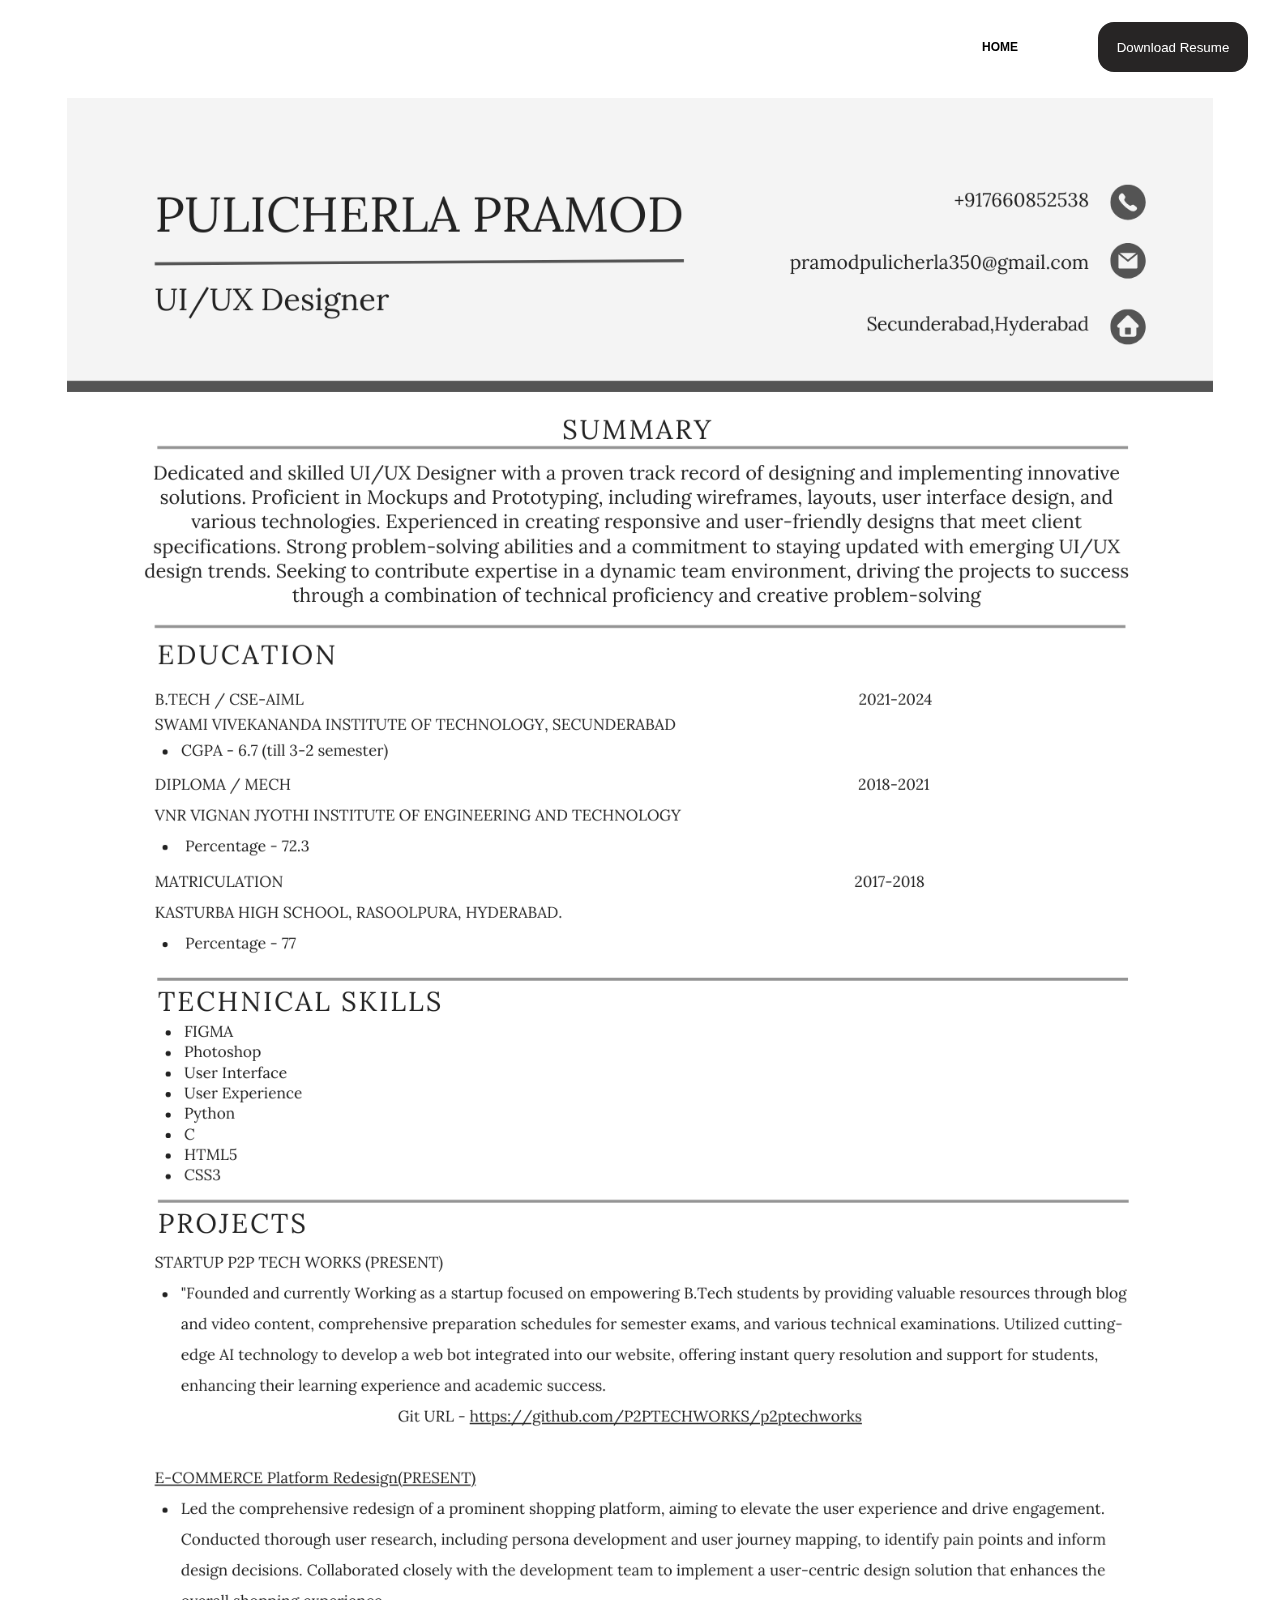
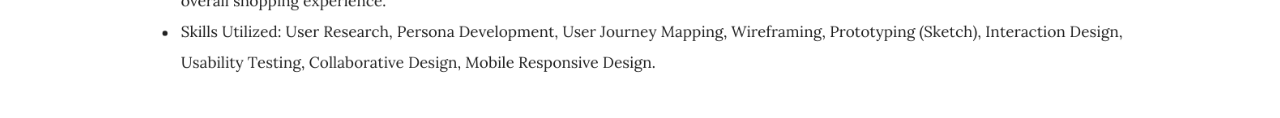
<file: resume.html>
<!DOCTYPE html>
<html>
<head>
    <meta charset="UTF-8">
    <meta name="viewport" content="width=device-width, initial-scale=1.0" />

    <title>resume</title>
    <style>
        
        .navbar {
            display: flex;
            justify-content: flex-end;
            align-items: center;
            position: fixed;   
            width: 100%;
            z-index: 1000; /* to set navbar always on top */
        }

        .navbar a {
            display: block;
            color: black;
            font-family: avenir-lt-w01_35-light1475496, sans-serif;
            font-size: 12px;
            font-weight: bold;
            text-align: center;
            padding: 14px 40px;
            text-decoration: none;
        }

        .navbar a:hover {
            border-bottom: 3px solid rgb(0, 0, 0); /* Adjust color and thickness as needed */
            color: black;
        }
        .center-container {
            display: flex;
            flex-direction: column;
            align-items: center;
            justify-content: center;
            height: 100vh;
        }
        
        .resume {
            transition: transform .2s; /* Animation */
            padding-top: 900px;
            max-width: 180%; /* Adjust as needed */
            max-height: 180%; /* Adjust as needed */
        }
        .button-container {
      display: flex;
      justify-content: center;
  }
  
  
        .download {
          background-color: rgb(39, 37, 37);
          color: white;
          width: 150px;
          height: 50px;
          border: none;
          border-radius: 16px;
          display: block;
        }
    </style>
</head>
<body onload="window.scrollTo(0,0);">
    <div class="navbar">
        <a href="index.html">HOME</a>
        <a href="resume.png" download="MyResume.png">
            <button class="download">Download Resume</button>
        </a>
    </div>

    <div class="center-container">
        <img class="resume" src="resume.png" alt="resume">
        
    </div>
<script>
    // Select the image
    var img = document.querySelector('.resume');
    
    // Listen for mouseover event
    img.addEventListener('mouseover', function() {
        img.style.transform = "scale(1.2)"; // Scale the image up by 1.5 times
    });
    
    // Listen for mouseout event
    img.addEventListener('mouseout', function() {
        img.style.transform = "scale(1)"; // Scale the image back to original size
    });
</script>
</body>
</html>
</file>
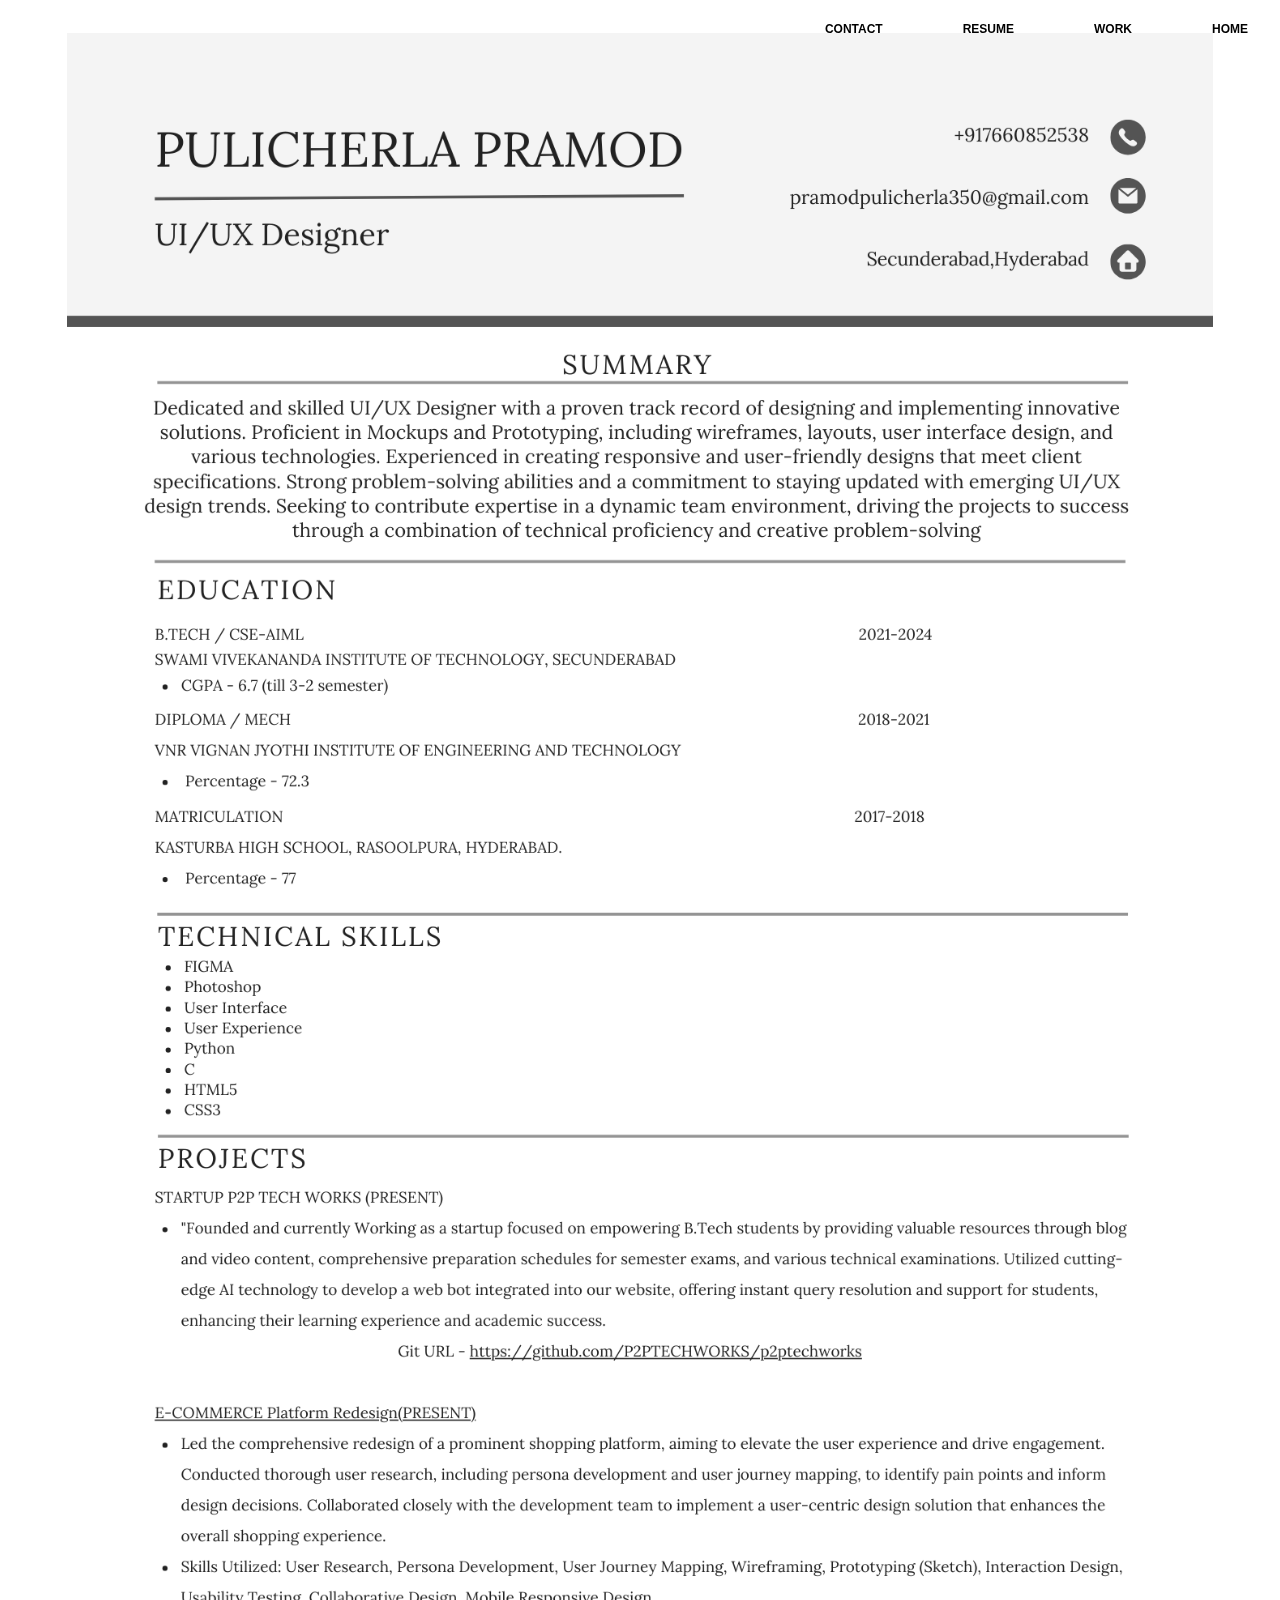
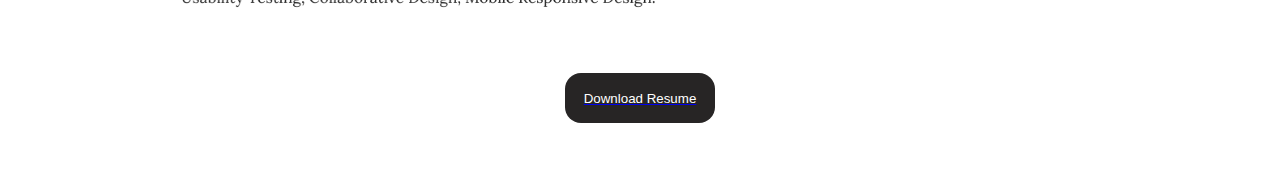
<file: resume1.html>
<!DOCTYPE html>
<html>
<head>
    <meta charset="UTF-8">
    <meta name="viewport" content="width=device-width, initial-scale=1.0" />

    <title>resume</title>
    <style>
        
        .navbar {
            display: flex;
            justify-content: flex-end;
            position: fixed;   
            width: 100%;
            z-index: 1000; /* to set navbar always on top */
        }

        .navbar a {
            display: block;
            color: black;
            font-family: avenir-lt-w01_35-light1475496, sans-serif;
            font-size: 12px;
            font-weight: bold;
            text-align: center;
            padding: 14px 40px;
            text-decoration: none;
        }

        .navbar a:hover {
            border-bottom: 3px solid rgb(0, 0, 0); /* Adjust color and thickness as needed */
            color: black;
        }
        .center-container {
            display: flex;
            flex-direction: column;
            align-items: center;
            justify-content: center;
            height: 100vh;
        }
        
        .resume {
            padding-top: 900px;
            max-width: 180%; /* Adjust as needed */
            max-height: 180%; /* Adjust as needed */
        }
        .button-container {
      display: flex;
      justify-content: center;
  }
  
  
        .download {
          margin-top: 20px;
          margin-bottom: 60px;
          background-color: rgb(39, 37, 37);
          color: white;
          width: 150px;
          height: 50px;
          border: none;
          border-radius: 16px;
          display: block;
        }
    </style>
</head>
<body>
    <div class="navbar">
        <a href="#Contact">CONTACT</a>
        <a href="resume.html" target="_blank">RESUME</a>
        <a href="#Work">WORK</a>
        <a href="#Home">HOME</a>
    </div>

    <div class="center-container">
        <img class="resume" src="resume.png" alt="resume">
        <div class="button-container">
            <a href="resume.png" download="MyResume.png">
                <button class="download">Download Resume</button>
            </a>
        </div>
    </div>

</body>
</html>
</file>
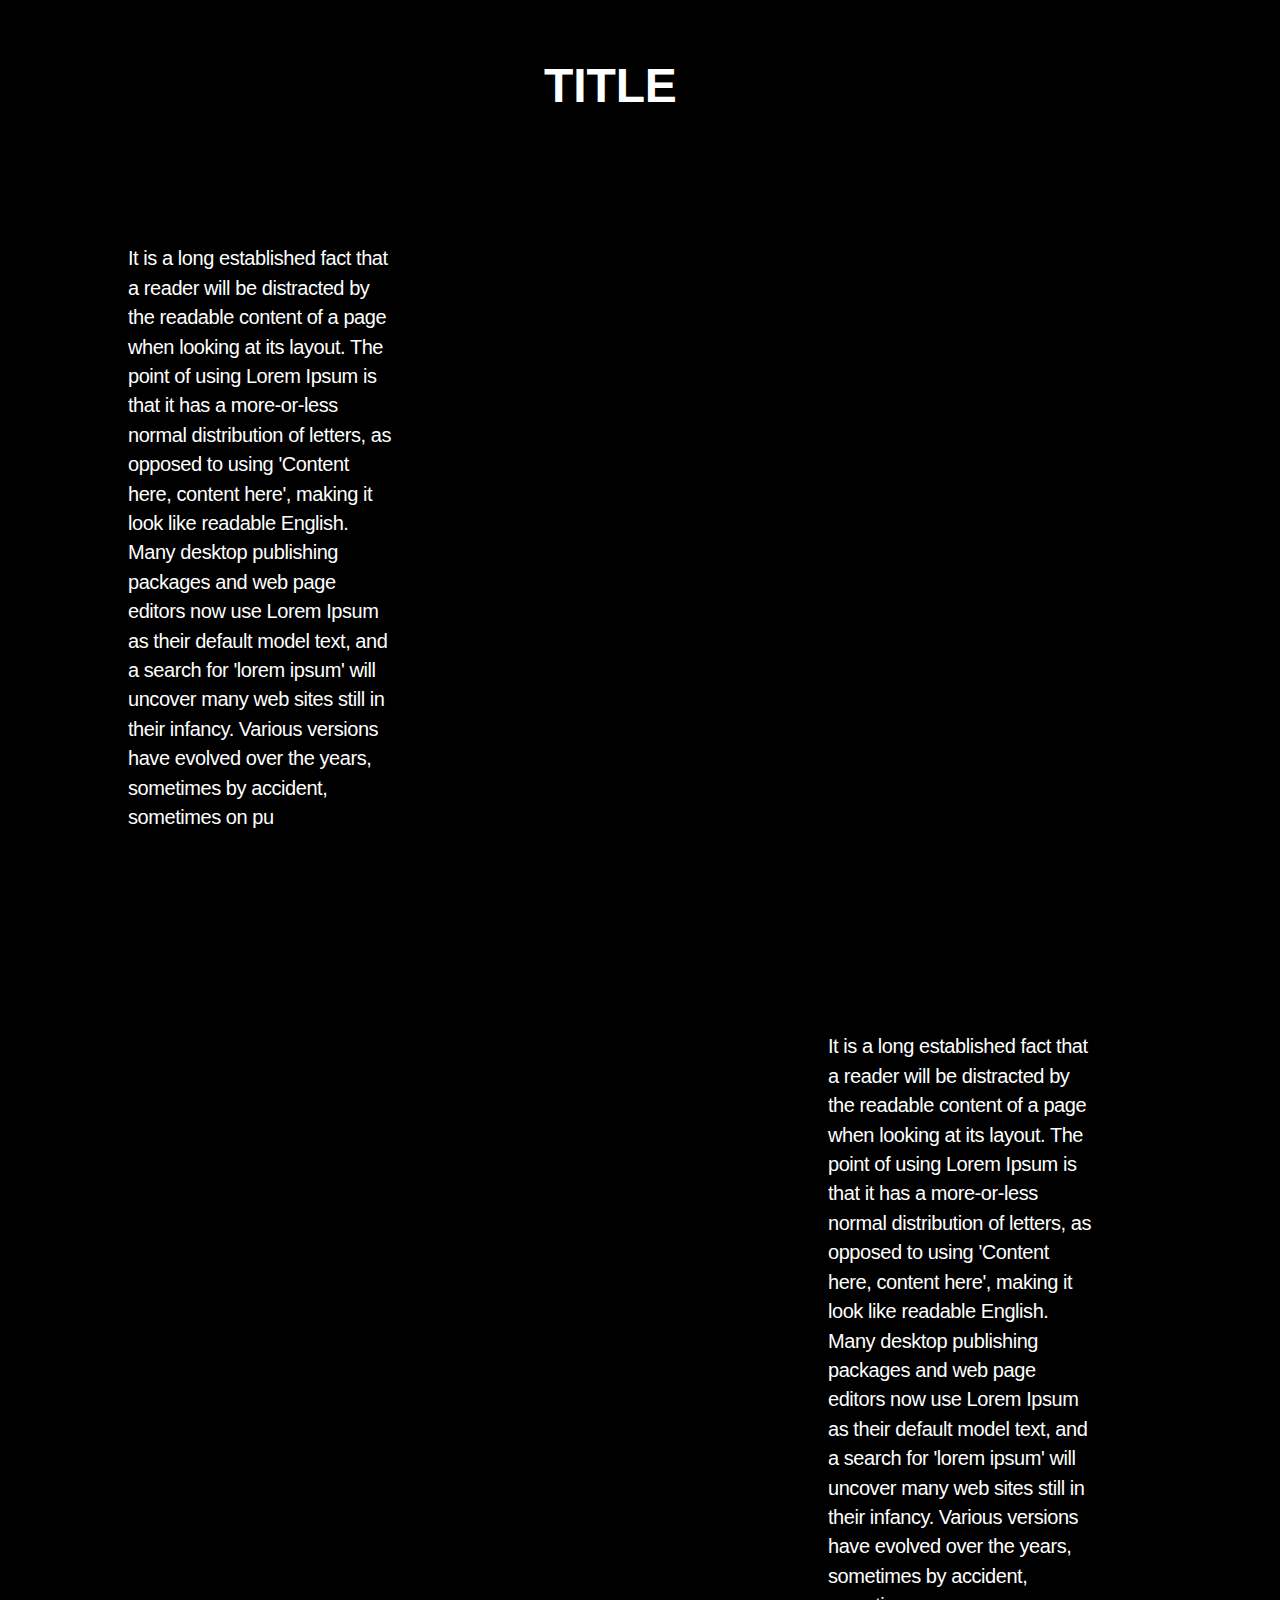
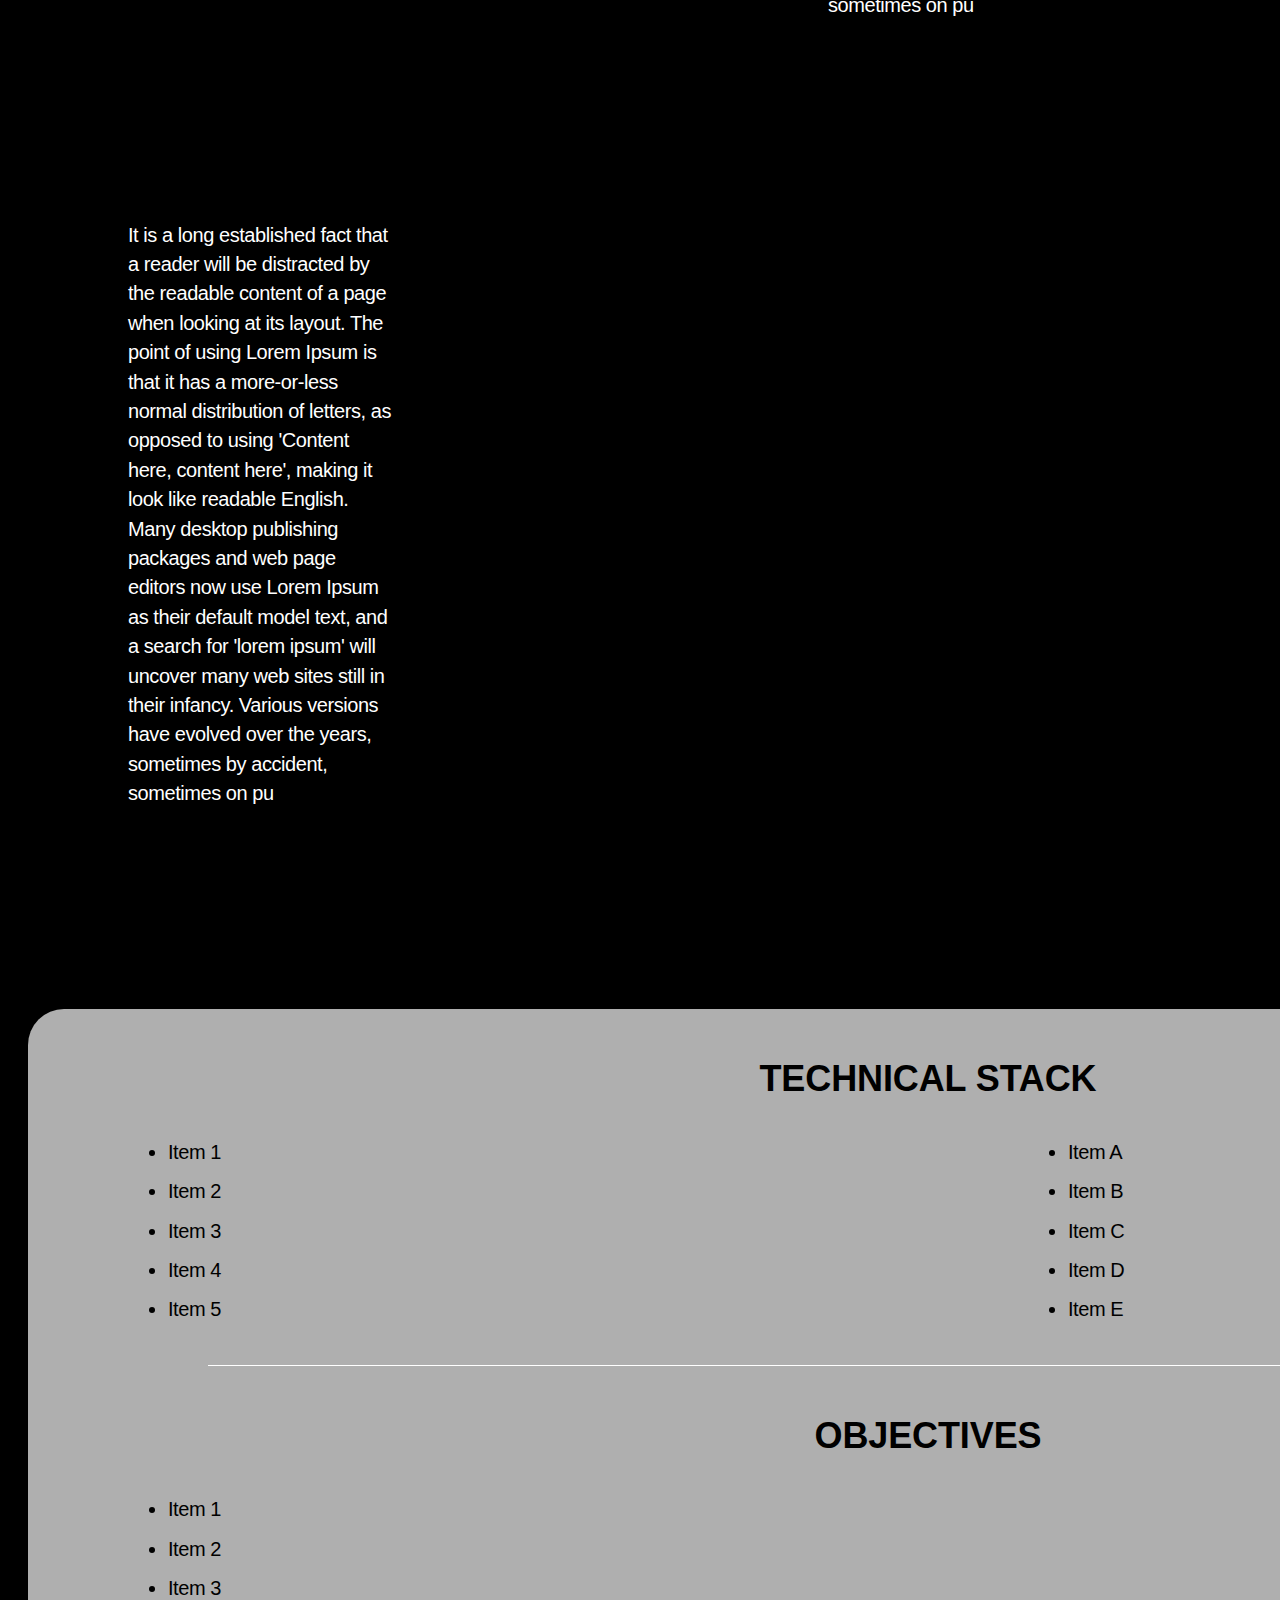
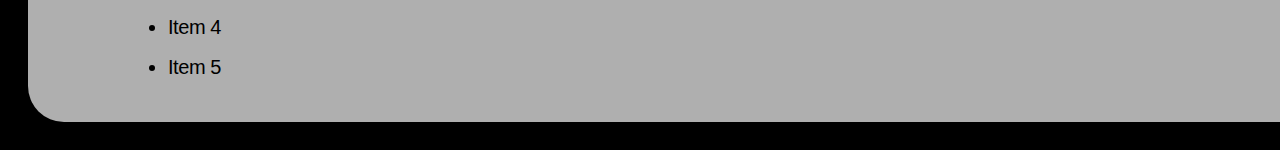
<file: work1.html>
<!DOCTYPE html>
<html lang="en">
<head>
    <meta charset="UTF-8">
    <meta name="viewport" content="width=device-width, initial-scale=1.0">
    <title>Document</title>
    <link rel="stylesheet" type="text/css" href="work1.css" />

</head>
<body>
    <h1 class="title">title</h1>
    <h1 class="desc1">It is a long established fact that a reader will be distracted by the readable content of a page when looking at its layout. The point of using Lorem Ipsum is that it has a more-or-less normal distribution of letters, as opposed to using 'Content here, content here', making it look like readable English. Many desktop publishing packages and web page editors now use Lorem Ipsum as their default model text, and a search for 'lorem ipsum' will uncover many web sites still in their infancy. Various versions have evolved over the years, sometimes by accident, sometimes on pu</h1>
    
    <h1 class="desc2">It is a long established fact that a reader will be distracted by the readable content of a page when looking at its layout. The point of using Lorem Ipsum is that it has a more-or-less normal distribution of letters, as opposed to using 'Content here, content here', making it look like readable English. Many desktop publishing packages and web page editors now use Lorem Ipsum as their default model text, and a search for 'lorem ipsum' will uncover many web sites still in their infancy. Various versions have evolved over the years, sometimes by accident, sometimes on pu</h1>
    <h1 class="desc3">It is a long established fact that a reader will be distracted by the readable content of a page when looking at its layout. The point of using Lorem Ipsum is that it has a more-or-less normal distribution of letters, as opposed to using 'Content here, content here', making it look like readable English. Many desktop publishing packages and web page editors now use Lorem Ipsum as their default model text, and a search for 'lorem ipsum' will uncover many web sites still in their infancy. Various versions have evolved over the years, sometimes by accident, sometimes on pu</h1>

    
<div class="container">
    <h1 class="list-title">TECHNICAL STACK</h1>
    <div class="lists-container">
        <div class="list-1">
            <ul>
                <li>Item 1</li>
                <li>Item 2</li>
                <li>Item 3</li>
                <li>Item 4</li>
                <li>Item 5</li>
                
            </ul>
        </div>
        <div class="list-2">
            <ul>
                <li>Item A</li>
                <li>Item B</li>
                <li>Item C</li>
                <li>Item D</li>
                <li>Item E</li>
            </ul>
        </div>
    </div>
    <div class="section-divider"></div>  
    <h1 class="objective-title">OBJECTIVES</h1>
    <div class="lists-container2">
        <div class="list-3">
            <ul>
                <li>Item 1</li>
                <li>Item 2</li>
                <li>Item 3</li>
                <li>Item 4</li>
                <li>Item 5</li>
            </ul>
        </div>
    </div>

</div>
    
</body>
</html>
</file>
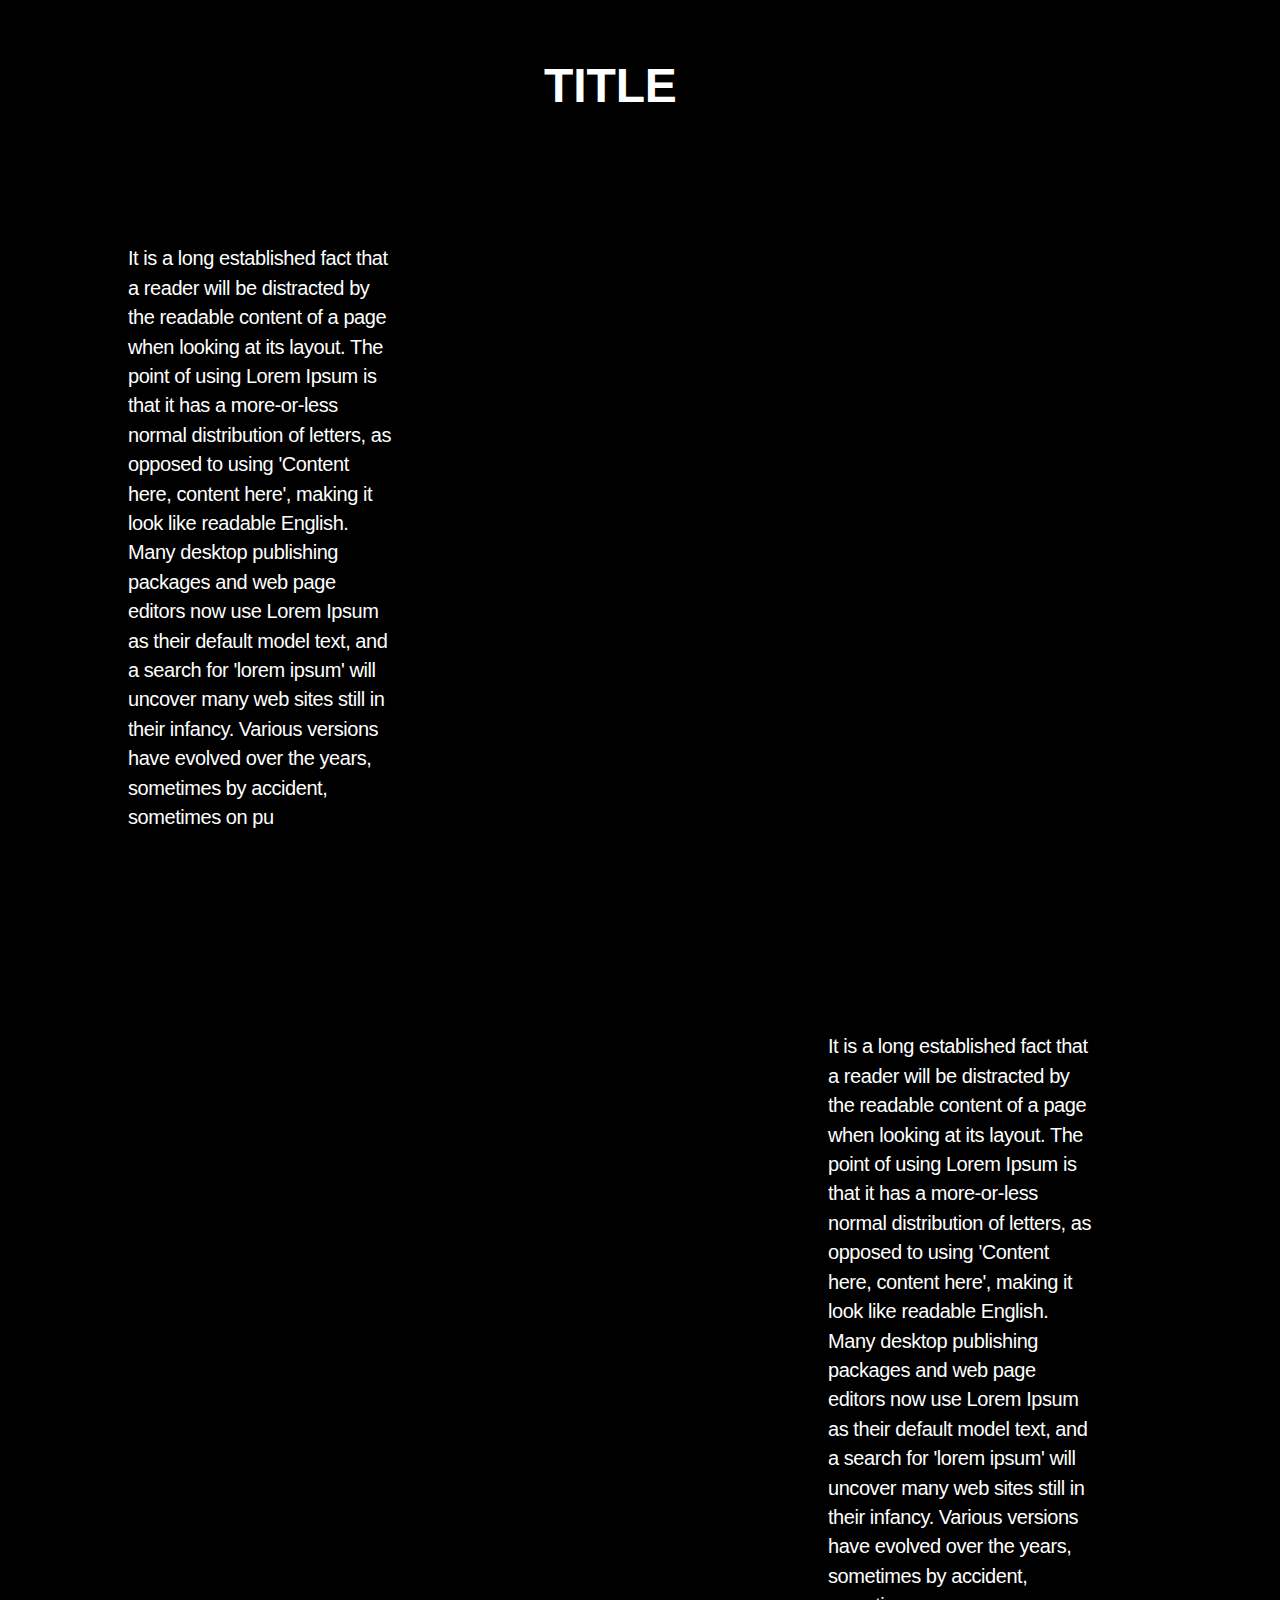
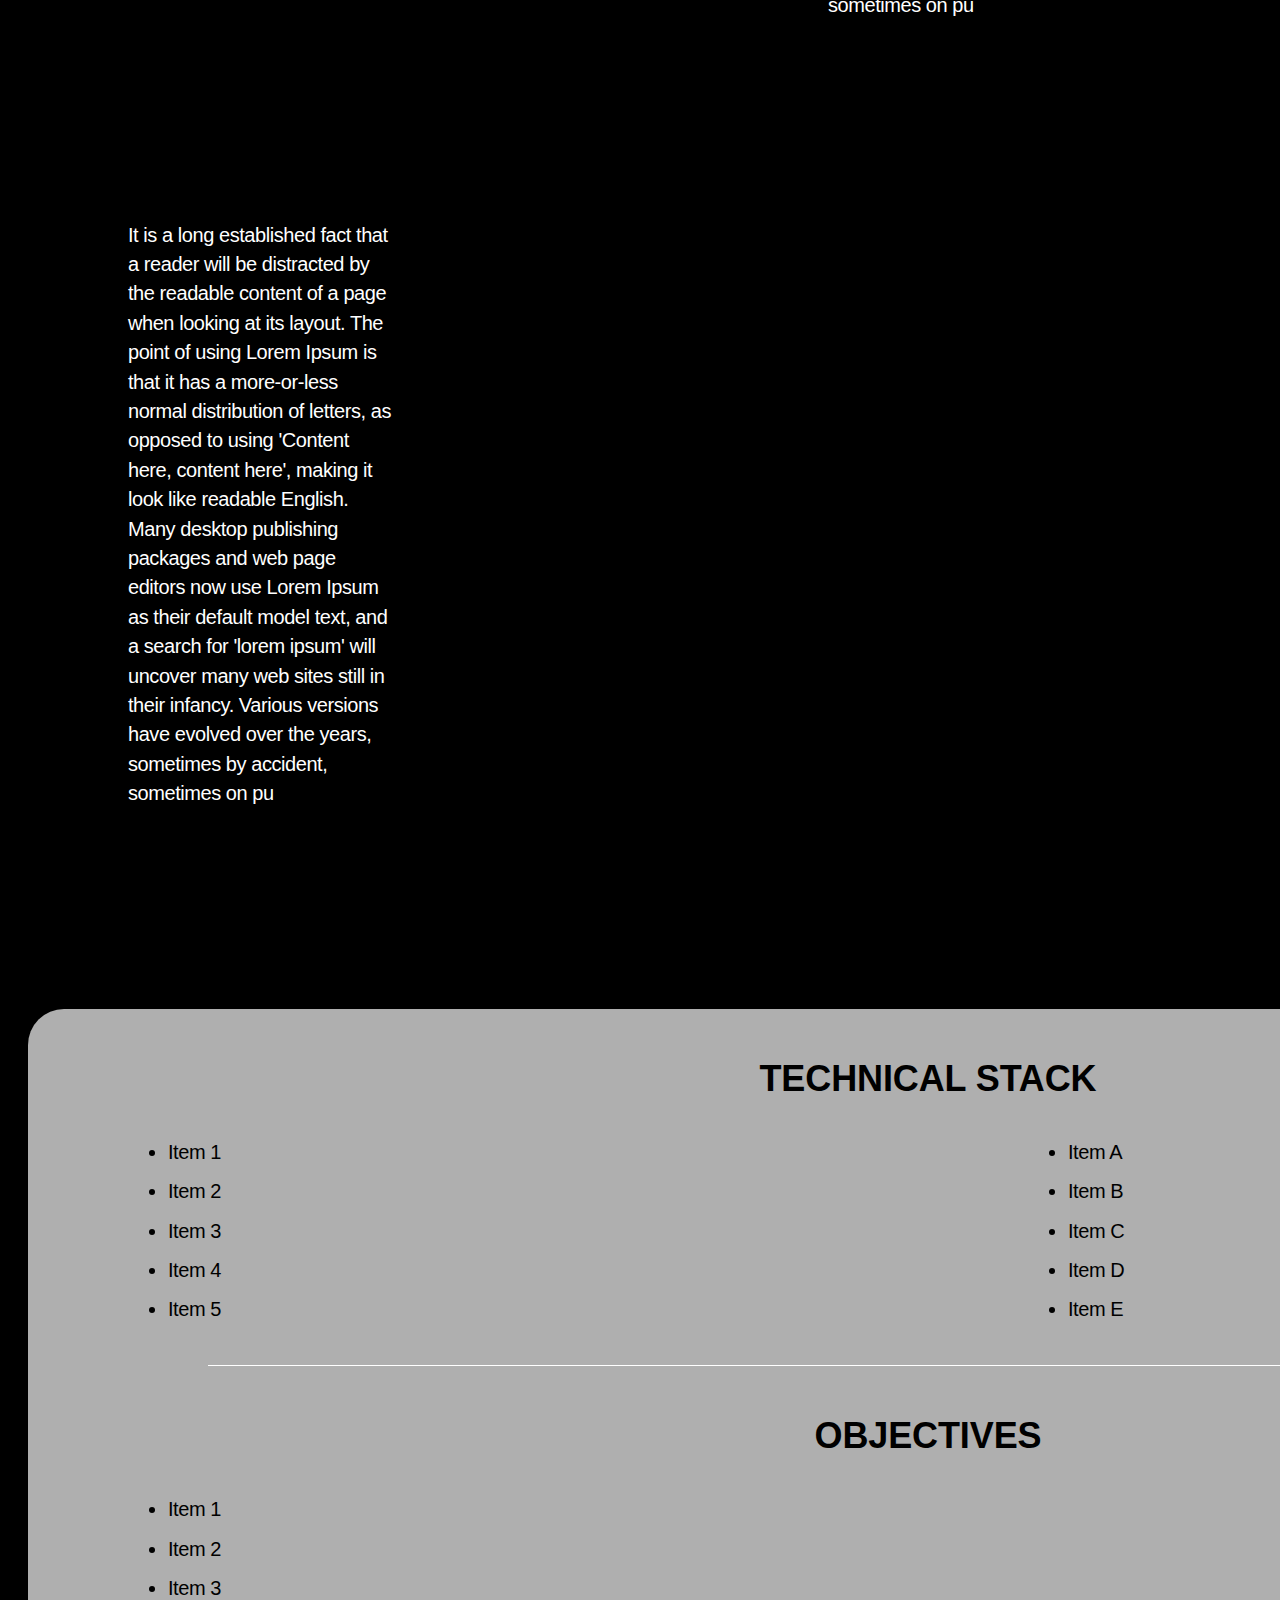
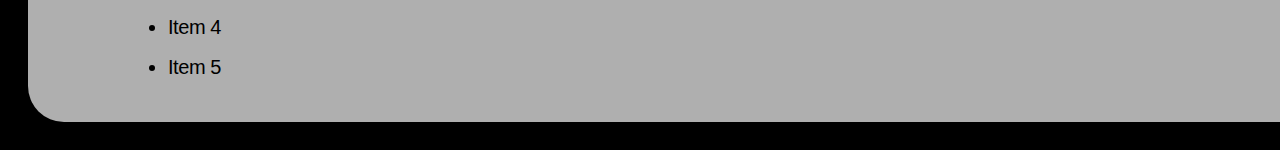
<file: work2.html>
<!DOCTYPE html>
<html lang="en">
<head>
    <meta charset="UTF-8">
    <meta name="viewport" content="width=device-width, initial-scale=1.0">
    <title>Document</title>
    <link rel="stylesheet" type="text/css" href="work2.css" />

</head>
<body>
    <h1 class="title">title</h1>
    <h1 class="desc1">It is a long established fact that a reader will be distracted by the readable content of a page when looking at its layout. The point of using Lorem Ipsum is that it has a more-or-less normal distribution of letters, as opposed to using 'Content here, content here', making it look like readable English. Many desktop publishing packages and web page editors now use Lorem Ipsum as their default model text, and a search for 'lorem ipsum' will uncover many web sites still in their infancy. Various versions have evolved over the years, sometimes by accident, sometimes on pu</h1>
    
    <h1 class="desc2">It is a long established fact that a reader will be distracted by the readable content of a page when looking at its layout. The point of using Lorem Ipsum is that it has a more-or-less normal distribution of letters, as opposed to using 'Content here, content here', making it look like readable English. Many desktop publishing packages and web page editors now use Lorem Ipsum as their default model text, and a search for 'lorem ipsum' will uncover many web sites still in their infancy. Various versions have evolved over the years, sometimes by accident, sometimes on pu</h1>
    <h1 class="desc3">It is a long established fact that a reader will be distracted by the readable content of a page when looking at its layout. The point of using Lorem Ipsum is that it has a more-or-less normal distribution of letters, as opposed to using 'Content here, content here', making it look like readable English. Many desktop publishing packages and web page editors now use Lorem Ipsum as their default model text, and a search for 'lorem ipsum' will uncover many web sites still in their infancy. Various versions have evolved over the years, sometimes by accident, sometimes on pu</h1>

    
<div class="container">
    <h1 class="list-title">TECHNICAL STACK</h1>
    <div class="lists-container">
        <div class="list-1">
            <ul>
                <li>Item 1</li>
                <li>Item 2</li>
                <li>Item 3</li>
                <li>Item 4</li>
                <li>Item 5</li>
                
            </ul>
        </div>
        <div class="list-2">
            <ul>
                <li>Item A</li>
                <li>Item B</li>
                <li>Item C</li>
                <li>Item D</li>
                <li>Item E</li>
            </ul>
        </div>
    </div>
    <div class="section-divider"></div>  
    <h1 class="objective-title">OBJECTIVES</h1>
    <div class="lists-container2">
        <div class="list-3">
            <ul>
                <li>Item 1</li>
                <li>Item 2</li>
                <li>Item 3</li>
                <li>Item 4</li>
                <li>Item 5</li>
            </ul>
        </div>
    </div>

</div>
    
</body>
</html>
</file>
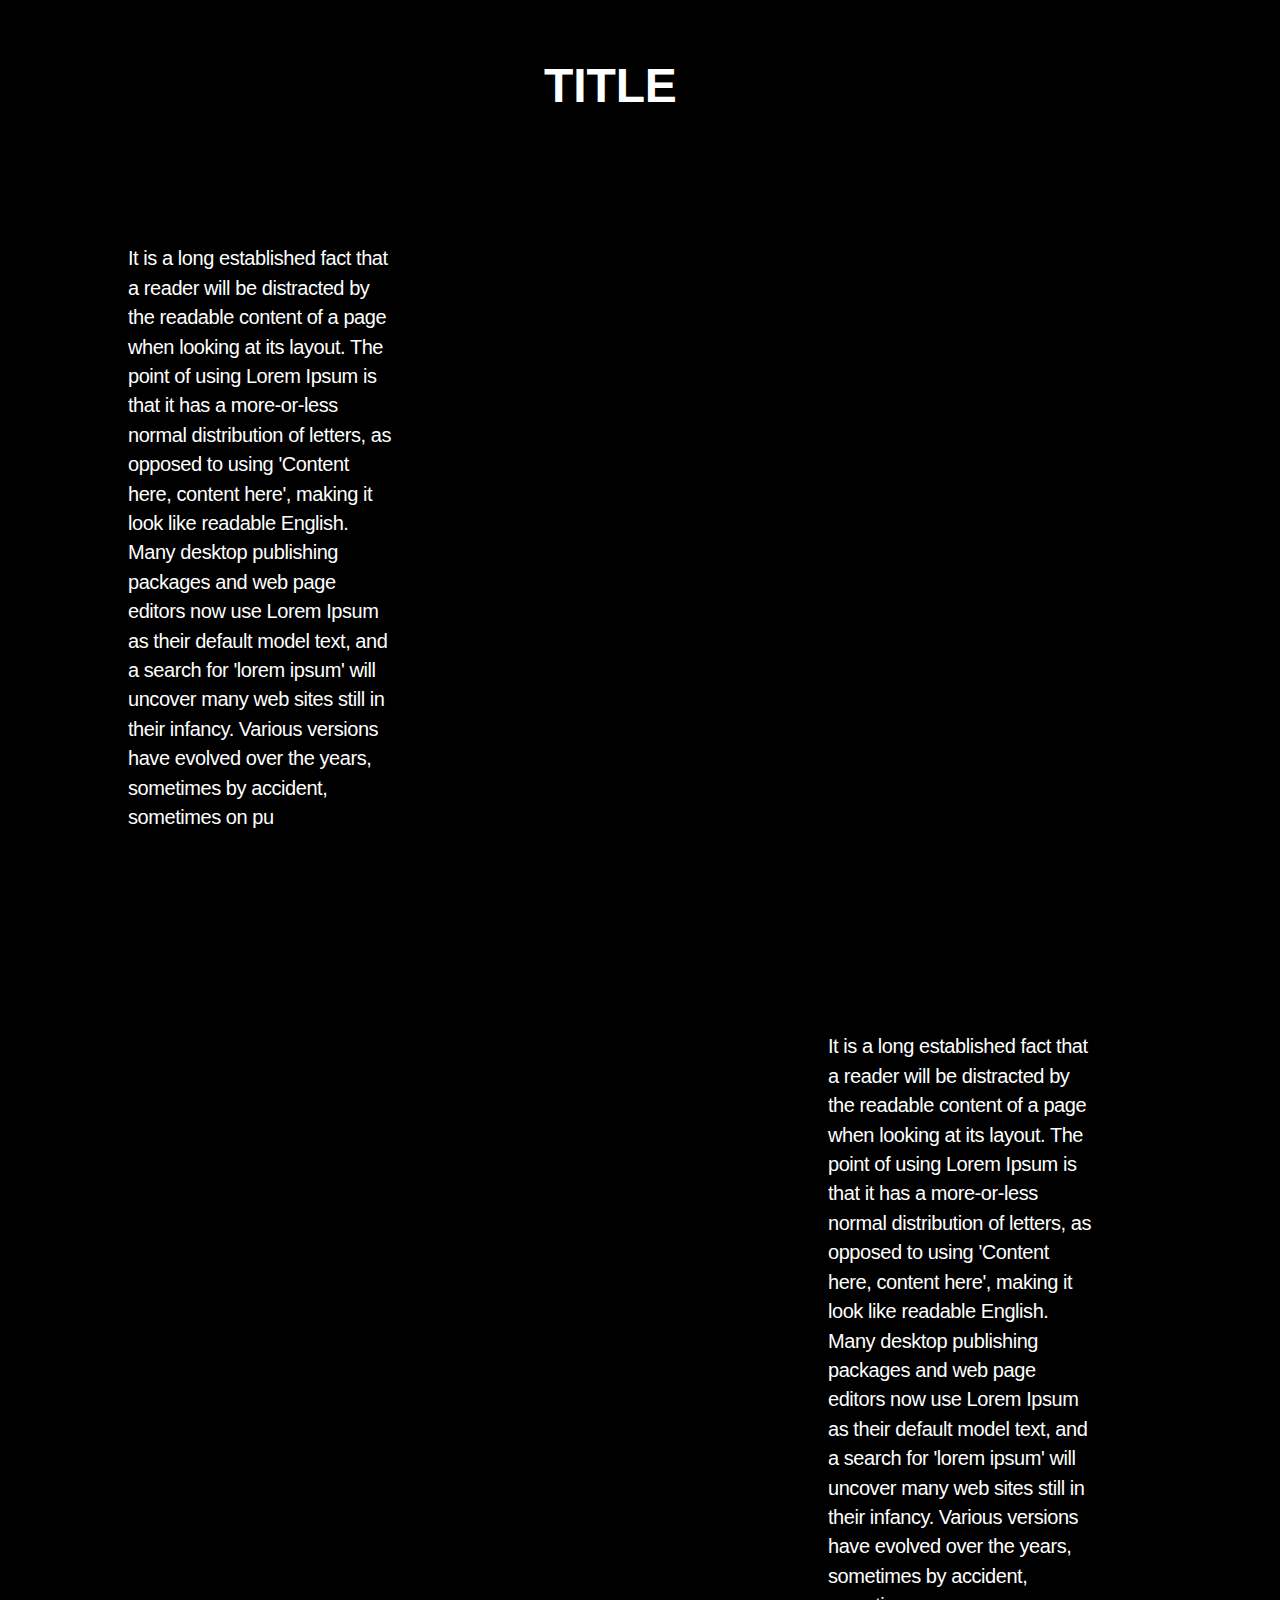
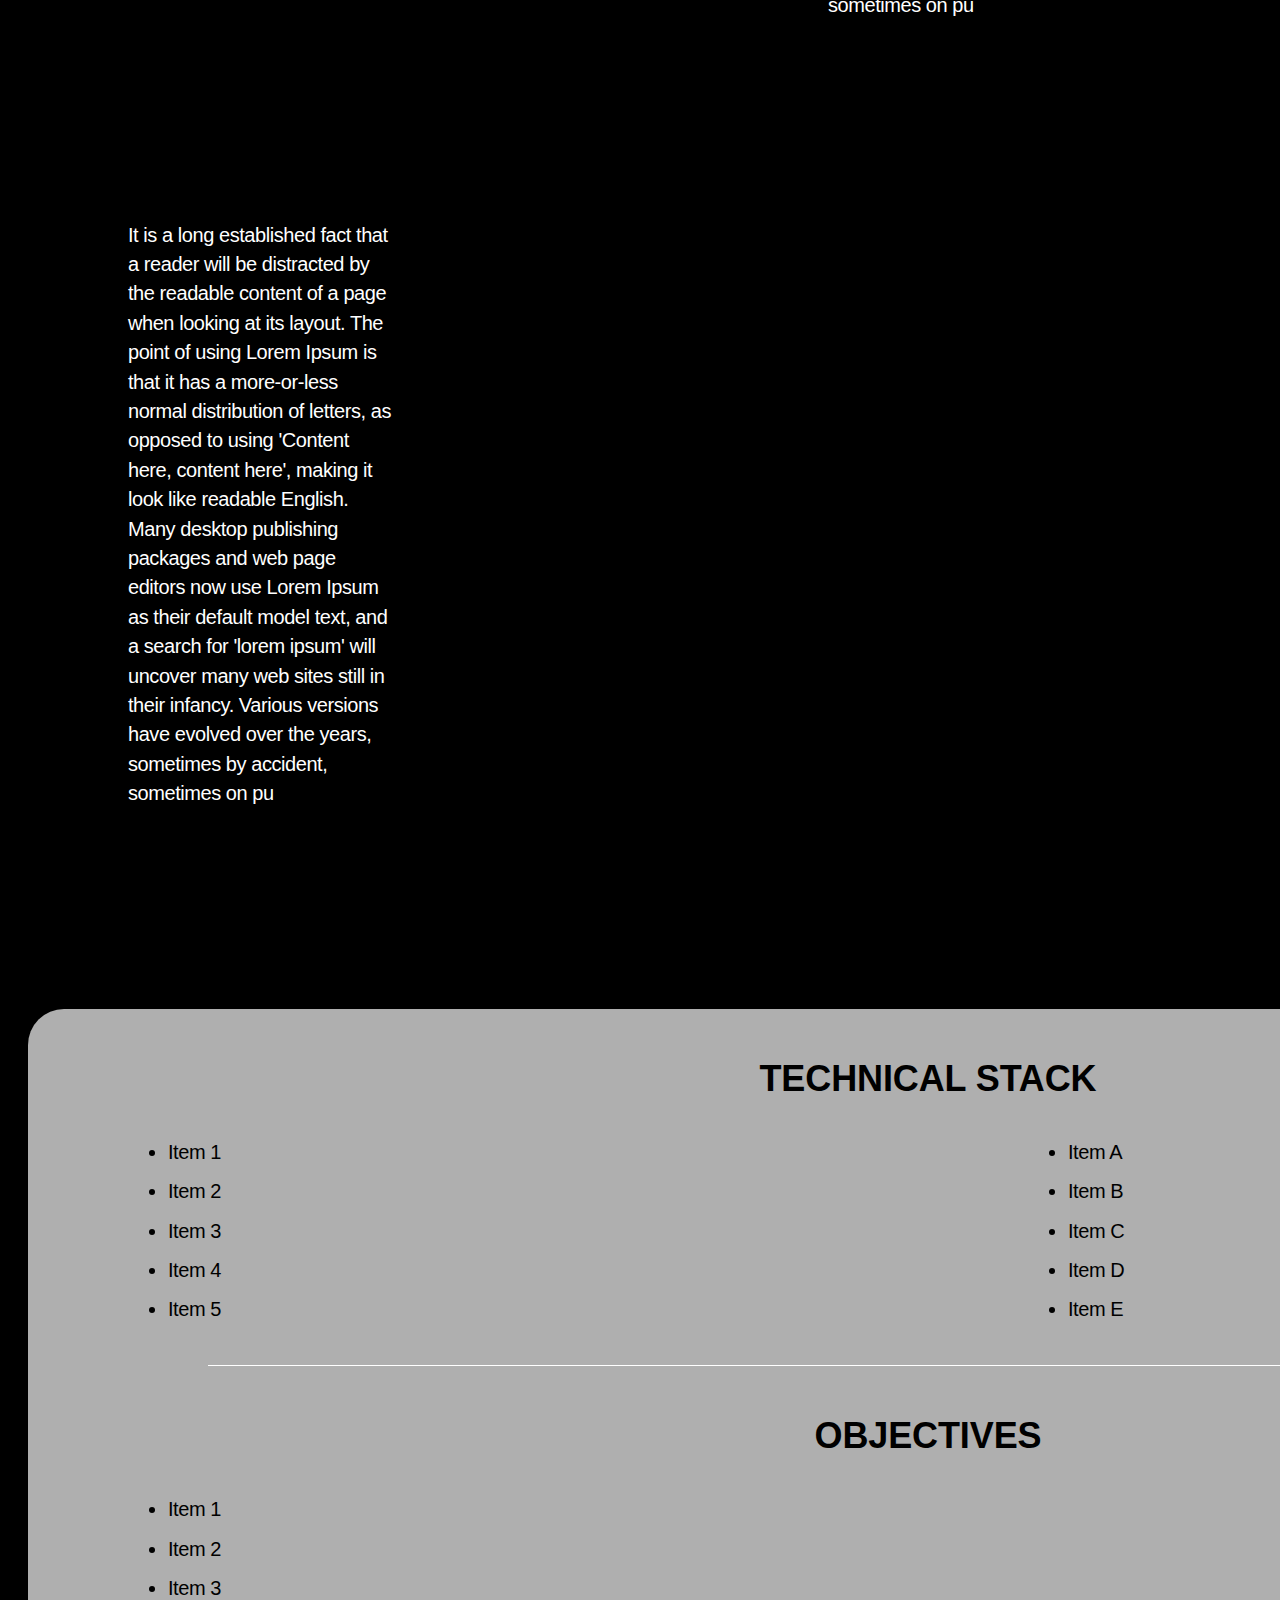
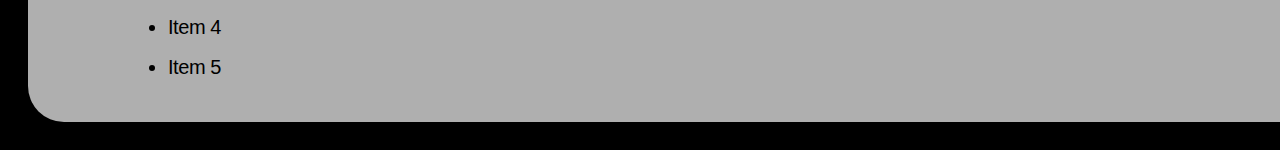
<file: work3.html>
<!DOCTYPE html>
<html lang="en">
<head>
    <meta charset="UTF-8">
    <meta name="viewport" content="width=device-width, initial-scale=1.0">
    <title>Document</title>
    <link rel="stylesheet" type="text/css" href="work3.css" />

</head>
<body>
    <h1 class="title">title</h1>
    <h1 class="desc1">It is a long established fact that a reader will be distracted by the readable content of a page when looking at its layout. The point of using Lorem Ipsum is that it has a more-or-less normal distribution of letters, as opposed to using 'Content here, content here', making it look like readable English. Many desktop publishing packages and web page editors now use Lorem Ipsum as their default model text, and a search for 'lorem ipsum' will uncover many web sites still in their infancy. Various versions have evolved over the years, sometimes by accident, sometimes on pu</h1>
    
    <h1 class="desc2">It is a long established fact that a reader will be distracted by the readable content of a page when looking at its layout. The point of using Lorem Ipsum is that it has a more-or-less normal distribution of letters, as opposed to using 'Content here, content here', making it look like readable English. Many desktop publishing packages and web page editors now use Lorem Ipsum as their default model text, and a search for 'lorem ipsum' will uncover many web sites still in their infancy. Various versions have evolved over the years, sometimes by accident, sometimes on pu</h1>
    <h1 class="desc3">It is a long established fact that a reader will be distracted by the readable content of a page when looking at its layout. The point of using Lorem Ipsum is that it has a more-or-less normal distribution of letters, as opposed to using 'Content here, content here', making it look like readable English. Many desktop publishing packages and web page editors now use Lorem Ipsum as their default model text, and a search for 'lorem ipsum' will uncover many web sites still in their infancy. Various versions have evolved over the years, sometimes by accident, sometimes on pu</h1>

    
<div class="container">
    <h1 class="list-title">TECHNICAL STACK</h1>
    <div class="lists-container">
        <div class="list-1">
            <ul>
                <li>Item 1</li>
                <li>Item 2</li>
                <li>Item 3</li>
                <li>Item 4</li>
                <li>Item 5</li>
                
            </ul>
        </div>
        <div class="list-2">
            <ul>
                <li>Item A</li>
                <li>Item B</li>
                <li>Item C</li>
                <li>Item D</li>
                <li>Item E</li>
            </ul>
        </div>
    </div>
    <div class="section-divider"></div>  
    <h1 class="objective-title">OBJECTIVES</h1>
    <div class="lists-container2">
        <div class="list-3">
            <ul>
                <li>Item 1</li>
                <li>Item 2</li>
                <li>Item 3</li>
                <li>Item 4</li>
                <li>Item 5</li>
            </ul>
        </div>
    </div>

</div>
    
</body>
</html>
</file>
<file: work1.css>
body, html {
    
   
}

body {
    background-color: black;
    border-radius: 100px;
    width: 91%;
    flex-direction: column;
    min-height: 100vh;
    padding: 20px;
    display: flex;
}
.title{
    font-size: 48px;
    line-height: 1.0834933333;
    font-weight: 600;
    letter-spacing: -0.003em;
    font-family: SF Pro Display, SF Pro Icons, Helvetica Neue, Helvetica, Arial, sans-serif;
    display: flex;
    justify-content: center;
    align-items: center;
    color: white;
    text-align: center;
    text-transform: uppercase; /* This line will make all text uppercase */

}
.desc1{
    font-size: 20px;
    line-height: 1.4705882353;
    font-weight: 400;
    letter-spacing: -0.022em;
    font-family: SF Pro Text, SF Pro Icons, Helvetica Neue, Helvetica, Arial, sans-serif;
    position: relative;
   margin: 100px auto 0 100px;
    padding-right: 800px;
    padding-bottom: 100px;
    color: white;

}
.desc2{
    font-size: 20px;
    line-height: 1.4705882353;
    font-weight: 400;
    letter-spacing: -0.022em;
    font-family: SF Pro Text, SF Pro Icons, Helvetica Neue, Helvetica, Arial, sans-serif;
    padding-bottom: 100px;
    position: relative;
   margin: 100px 100px 0 auto;
    padding-left: 800px;
    color: white;

}
.desc3{
    font-size: 20px;
    line-height: 1.4705882353;
    font-weight: 400;
    letter-spacing: -0.022em;
    font-family: SF Pro Text, SF Pro Icons, Helvetica Neue, Helvetica, Arial, sans-serif;
    padding-bottom: 200px;
    position: relative;
   margin: 100px auto 0 100px;
    padding-right: 800px;
    color: white;

}
.container{
    padding-bottom: 20px;
    width: 200vh;
    background-color: rgba(227, 227, 227, 0.771);
    border: none;
    border-radius: 36px;
    
    
}

.lists-container {
    width: 100%;
    margin-left: 100px;
    margin-top: -80px;
    display: flex;
    justify-content: space-around; /* This will space out the lists evenly */
}

.list-1, .list-2 {
    flex: 1; /* This makes each list take up equal space */
    color: rgb(0, 0, 0);
    font-size: 20px;
    
   
    line-height: 1.4705882353;
    font-weight: 400;
    letter-spacing: -0.022em;
    font-family: SF Pro Text, SF Pro Icons, Helvetica Neue, Helvetica, Arial, sans-serif;

}
.list-title{
    text-align: center;
    justify-content: center;
    font-size: 36px;
    line-height: 1.0834933333;
    font-weight: 600;
    letter-spacing: -0.003em;
    font-family: SF Pro Display, SF Pro Icons, Helvetica Neue, Helvetica, Arial, sans-serif;
    margin: 50px;
    padding-bottom: 50px;
    display: flex;
    color: rgb(0, 0, 0);
    text-transform: uppercase; /* This line will make all text uppercase */
}
.section-divider {
    
    width: 80%;
    height: 1.5px; /* Thickness of the divider */
    background-color: #ffffff; /* Color of the divider */
    margin: 20px auto; /* Space above and below the divider */
}
.objective-title{
    text-align: center;
    justify-content: center;

    font-size: 36px;
    line-height: 1.0834933333;
    font-weight: 600;
    letter-spacing: -0.003em;
    font-family: SF Pro Display, SF Pro Icons, Helvetica Neue, Helvetica, Arial, sans-serif;
    padding-bottom: 50px;

    margin: 50px;
    display: flex;
    color: rgb(0, 0, 0);
    text-transform: uppercase; /* This line will make all text uppercase */
}
.list-3 {
    flex: 1; /* This makes each list take up equal space */
    color: rgb(0, 0, 0);
    font-size: 20px;
    
   
    line-height: 1.4705882353;
    font-weight: 400;
    letter-spacing: -0.022em;
    font-family: SF Pro Text, SF Pro Icons, Helvetica Neue, Helvetica, Arial, sans-serif;

}
li {
    margin-bottom: 10px; /* Adjust the value to increase or decrease the gap */
}
.lists-container2 {
    width: 100%;
    margin-left: 100px;
    margin-top: -80px;
    display: flex;
    justify-content: space-around; /* This will space out the lists evenly */
}
</file>
<file: work2.css>
body, html {
    
   
}

body {
    background-color: black;
    border-radius: 100px;
    width: 91%;
    flex-direction: column;
    min-height: 100vh;
    padding: 20px;
    display: flex;
}
.title{
    font-size: 48px;
    line-height: 1.0834933333;
    font-weight: 600;
    letter-spacing: -0.003em;
    font-family: SF Pro Display, SF Pro Icons, Helvetica Neue, Helvetica, Arial, sans-serif;
    display: flex;
    justify-content: center;
    align-items: center;
    color: white;
    text-align: center;
    text-transform: uppercase; /* This line will make all text uppercase */

}
.desc1{
    font-size: 20px;
    line-height: 1.4705882353;
    font-weight: 400;
    letter-spacing: -0.022em;
    font-family: SF Pro Text, SF Pro Icons, Helvetica Neue, Helvetica, Arial, sans-serif;
    position: relative;
   margin: 100px auto 0 100px;
    padding-right: 800px;
    padding-bottom: 100px;
    color: white;

}
.desc2{
    font-size: 20px;
    line-height: 1.4705882353;
    font-weight: 400;
    letter-spacing: -0.022em;
    font-family: SF Pro Text, SF Pro Icons, Helvetica Neue, Helvetica, Arial, sans-serif;
    padding-bottom: 100px;
    position: relative;
   margin: 100px 100px 0 auto;
    padding-left: 800px;
    color: white;

}
.desc3{
    font-size: 20px;
    line-height: 1.4705882353;
    font-weight: 400;
    letter-spacing: -0.022em;
    font-family: SF Pro Text, SF Pro Icons, Helvetica Neue, Helvetica, Arial, sans-serif;
    padding-bottom: 200px;
    position: relative;
   margin: 100px auto 0 100px;
    padding-right: 800px;
    color: white;

}
.container{
    padding-bottom: 20px;
    width: 200vh;
    background-color: rgba(227, 227, 227, 0.771);
    border: none;
    border-radius: 36px;
    
    
}

.lists-container {
    width: 100%;
    margin-left: 100px;
    margin-top: -80px;
    display: flex;
    justify-content: space-around; /* This will space out the lists evenly */
}

.list-1, .list-2 {
    flex: 1; /* This makes each list take up equal space */
    color: rgb(0, 0, 0);
    font-size: 20px;
    
   
    line-height: 1.4705882353;
    font-weight: 400;
    letter-spacing: -0.022em;
    font-family: SF Pro Text, SF Pro Icons, Helvetica Neue, Helvetica, Arial, sans-serif;

}
.list-title{
    text-align: center;
    justify-content: center;
    font-size: 36px;
    line-height: 1.0834933333;
    font-weight: 600;
    letter-spacing: -0.003em;
    font-family: SF Pro Display, SF Pro Icons, Helvetica Neue, Helvetica, Arial, sans-serif;
    margin: 50px;
    padding-bottom: 50px;
    display: flex;
    color: rgb(0, 0, 0);
    text-transform: uppercase; /* This line will make all text uppercase */
}
.section-divider {
    
    width: 80%;
    height: 1.5px; /* Thickness of the divider */
    background-color: #ffffff; /* Color of the divider */
    margin: 20px auto; /* Space above and below the divider */
}
.objective-title{
    text-align: center;
    justify-content: center;

    font-size: 36px;
    line-height: 1.0834933333;
    font-weight: 600;
    letter-spacing: -0.003em;
    font-family: SF Pro Display, SF Pro Icons, Helvetica Neue, Helvetica, Arial, sans-serif;
    padding-bottom: 50px;

    margin: 50px;
    display: flex;
    color: rgb(0, 0, 0);
    text-transform: uppercase; /* This line will make all text uppercase */
}
.list-3 {
    flex: 1; /* This makes each list take up equal space */
    color: rgb(0, 0, 0);
    font-size: 20px;
    
   
    line-height: 1.4705882353;
    font-weight: 400;
    letter-spacing: -0.022em;
    font-family: SF Pro Text, SF Pro Icons, Helvetica Neue, Helvetica, Arial, sans-serif;

}
li {
    margin-bottom: 10px; /* Adjust the value to increase or decrease the gap */
}
.lists-container2 {
    width: 100%;
    margin-left: 100px;
    margin-top: -80px;
    display: flex;
    justify-content: space-around; /* This will space out the lists evenly */
}
</file>
<file: work3.css>
body, html {
    
   
}

body {
    background-color: black;
    border-radius: 100px;
    width: 91%;
    flex-direction: column;
    min-height: 100vh;
    padding: 20px;
    display: flex;
}
.title{
    font-size: 48px;
    line-height: 1.0834933333;
    font-weight: 600;
    letter-spacing: -0.003em;
    font-family: SF Pro Display, SF Pro Icons, Helvetica Neue, Helvetica, Arial, sans-serif;
    display: flex;
    justify-content: center;
    align-items: center;
    color: white;
    text-align: center;
    text-transform: uppercase; /* This line will make all text uppercase */

}
.desc1{
    font-size: 20px;
    line-height: 1.4705882353;
    font-weight: 400;
    letter-spacing: -0.022em;
    font-family: SF Pro Text, SF Pro Icons, Helvetica Neue, Helvetica, Arial, sans-serif;
    position: relative;
   margin: 100px auto 0 100px;
    padding-right: 800px;
    padding-bottom: 100px;
    color: white;

}
.desc2{
    font-size: 20px;
    line-height: 1.4705882353;
    font-weight: 400;
    letter-spacing: -0.022em;
    font-family: SF Pro Text, SF Pro Icons, Helvetica Neue, Helvetica, Arial, sans-serif;
    padding-bottom: 100px;
    position: relative;
   margin: 100px 100px 0 auto;
    padding-left: 800px;
    color: white;

}
.desc3{
    font-size: 20px;
    line-height: 1.4705882353;
    font-weight: 400;
    letter-spacing: -0.022em;
    font-family: SF Pro Text, SF Pro Icons, Helvetica Neue, Helvetica, Arial, sans-serif;
    padding-bottom: 200px;
    position: relative;
   margin: 100px auto 0 100px;
    padding-right: 800px;
    color: white;

}
.container{
    padding-bottom: 20px;
    width: 200vh;
    background-color: rgba(227, 227, 227, 0.771);
    border: none;
    border-radius: 36px;
    
    
}

.lists-container {
    width: 100%;
    margin-left: 100px;
    margin-top: -80px;
    display: flex;
    justify-content: space-around; /* This will space out the lists evenly */
}

.list-1, .list-2 {
    flex: 1; /* This makes each list take up equal space */
    color: rgb(0, 0, 0);
    font-size: 20px;
    
   
    line-height: 1.4705882353;
    font-weight: 400;
    letter-spacing: -0.022em;
    font-family: SF Pro Text, SF Pro Icons, Helvetica Neue, Helvetica, Arial, sans-serif;

}
.list-title{
    text-align: center;
    justify-content: center;
    font-size: 36px;
    line-height: 1.0834933333;
    font-weight: 600;
    letter-spacing: -0.003em;
    font-family: SF Pro Display, SF Pro Icons, Helvetica Neue, Helvetica, Arial, sans-serif;
    margin: 50px;
    padding-bottom: 50px;
    display: flex;
    color: rgb(0, 0, 0);
    text-transform: uppercase; /* This line will make all text uppercase */
}
.section-divider {
    
    width: 80%;
    height: 1.5px; /* Thickness of the divider */
    background-color: #ffffff; /* Color of the divider */
    margin: 20px auto; /* Space above and below the divider */
}
.objective-title{
    text-align: center;
    justify-content: center;

    font-size: 36px;
    line-height: 1.0834933333;
    font-weight: 600;
    letter-spacing: -0.003em;
    font-family: SF Pro Display, SF Pro Icons, Helvetica Neue, Helvetica, Arial, sans-serif;
    padding-bottom: 50px;

    margin: 50px;
    display: flex;
    color: rgb(0, 0, 0);
    text-transform: uppercase; /* This line will make all text uppercase */
}
.list-3 {
    flex: 1; /* This makes each list take up equal space */
    color: rgb(0, 0, 0);
    font-size: 20px;
    
   
    line-height: 1.4705882353;
    font-weight: 400;
    letter-spacing: -0.022em;
    font-family: SF Pro Text, SF Pro Icons, Helvetica Neue, Helvetica, Arial, sans-serif;

}
li {
    margin-bottom: 10px; /* Adjust the value to increase or decrease the gap */
}
.lists-container2 {
    width: 100%;
    margin-left: 100px;
    margin-top: -80px;
    display: flex;
    justify-content: space-around; /* This will space out the lists evenly */
}
</file>
